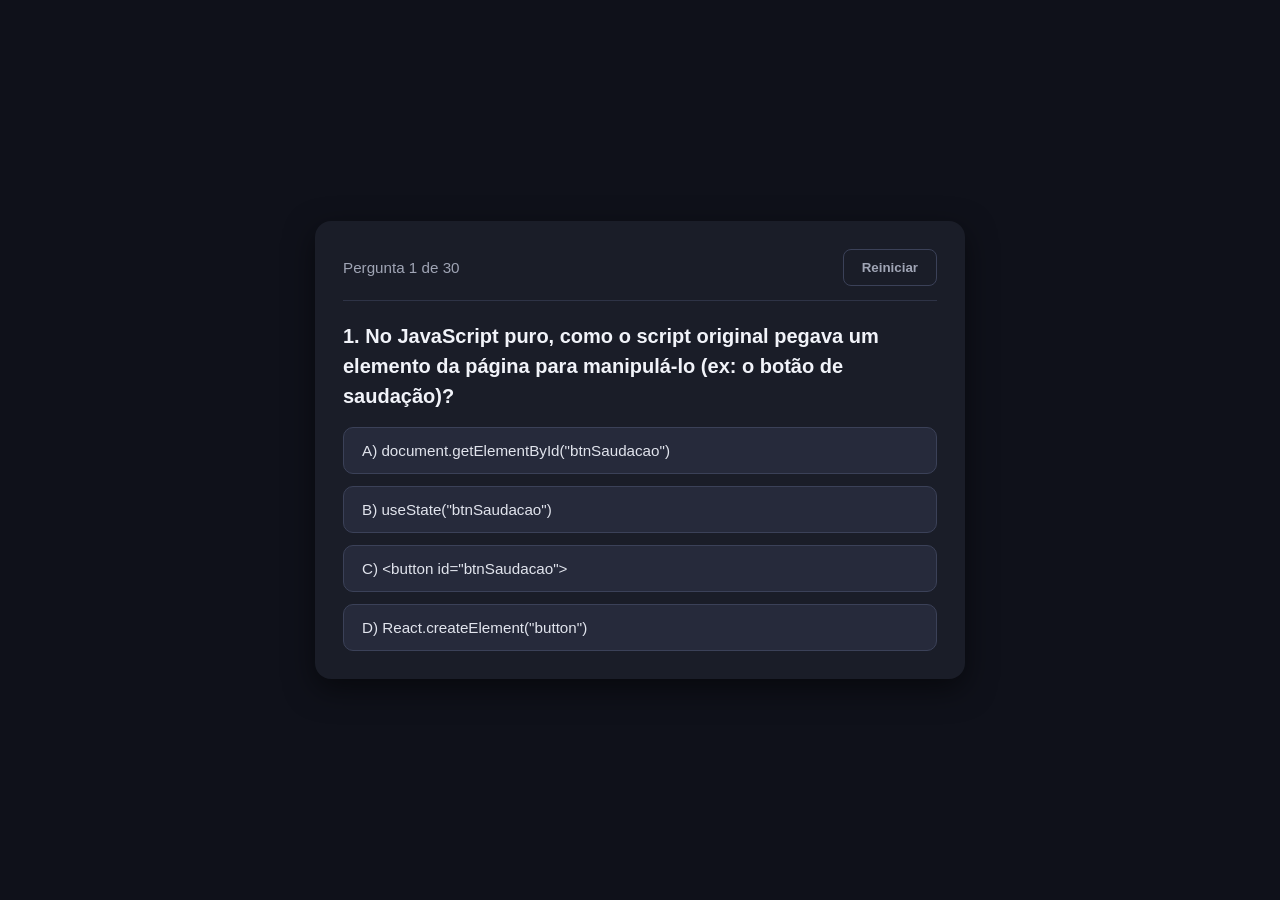
<file: index.html>
<!DOCTYPE html>
<html lang="pt-BR">
<head>
  <meta charset="UTF-8">
  <meta name="viewport" content="width=device-width, initial-scale=1.0">
  <title>Quiz de Estudo - React</title>
  <link rel="stylesheet" href="style.css">
</head>
<body>

  <main class="quiz-container">
    <header class="quiz-header">
      <span id="question-count">Pergunta 1 de 30</span>
      <button id="restart-btn" class="secondary-btn">Reiniciar</button>
    </header>

    <section id="quiz-body" class="quiz-body">
      <h2 id="question-title" class="question-title">Carregando pergunta...</h2>
      
      <div id="options-container" class="options-container">
      </div>

      <div id="explanation-box" class="explanation-box hidden">
        <h3> Explicação:</h3>
        <p id="explanation-text"></p>
        <button id="next-btn" class="primary-btn">Próxima Pergunta</button>
      </div>
    </section>

    <section id="result-screen" class="result-screen hidden">
      <h2> Quiz Concluído!</h2>
      <p id="final-score" class="score-text"></p>
      
      <div id="study-recommendation" class="recommendation-box">
      </div>

      <button id="restart-quiz-btn" class="primary-btn">Tentar Novamente</button>
    </section>
  </main>

  <script src="script.js"></script>
</body>
</html>
</file>
<file: style.css>
* {
  margin: 0;
  padding: 0;
  box-sizing: border-box;
  font-family: 'Segoe UI', Tahoma, Geneva, Verdana, sans-serif;
}

body {
  background-color: #0f111a;
  color: #ffffff;
  display: flex;
  justify-content: center;
  align-items: center;
  min-height: 100vh;
  padding: 20px;
}

.quiz-container {
  background-color: #1a1d28;
  width: 100%;
  max-width: 650px;
  border-radius: 16px;
  padding: 28px;
  box-shadow: 0 10px 30px rgba(0, 0, 0, 0.5);
  display: flex;
  flex-direction: column;
  gap: 20px;
}

.quiz-header {
  display: flex;
  justify-content: space-between;
  align-items: center;
  border-bottom: 1px solid #2e3346;
  padding-bottom: 14px;
  color: #a0a5b5;
  font-size: 0.95rem;
}

.question-title {
  font-size: 1.25rem;
  line-height: 1.5;
  color: #f1f3f9;
  margin-bottom: 16px;
}

.options-container {
  display: flex;
  flex-direction: column;
  gap: 12px;
}

.option-btn {
  background-color: #262a3b;
  color: #e1e4ed;
  border: 1px solid #3b4158;
  padding: 14px 18px;
  border-radius: 10px;
  text-align: left;
  font-size: 0.95rem;
  cursor: pointer;
  transition: all 0.2s ease;
}

.option-btn:hover:not(:disabled) {
  background-color: #32384e;
  border-color: #61dafb;
}

.option-btn:disabled {
  cursor: not-allowed;
  opacity: 0.8;
}

.option-btn.correct {
  background-color: #1b4332;
  border-color: #2d6a4f;
  color: #b7e4c7;
}

.option-btn.wrong {
  background-color: #4a1525;
  border-color: #800f2f;
  color: #ffb3c1;
}

.explanation-box {
  background-color: #222736;
  border-left: 4px solid #61dafb;
  padding: 16px;
  border-radius: 8px;
  margin-top: 16px;
  display: flex;
  flex-direction: column;
  gap: 12px;
}

.explanation-box h3 {
  font-size: 1rem;
  color: #61dafb;
}

.explanation-box p {
  font-size: 0.9rem;
  color: #d1d5db;
  line-height: 1.4;
}

.primary-btn, .secondary-btn {
  border: none;
  padding: 10px 18px;
  border-radius: 8px;
  cursor: pointer;
  font-weight: 600;
  transition: background-color 0.2s ease;
}

.primary-btn {
  background-color: #61dafb;
  color: #0f111a;
  align-self: flex-end;
}

.primary-btn:hover {
  background-color: #4fa8c7;
}

.secondary-btn {
  background-color: transparent;
  color: #a0a5b5;
  border: 1px solid #3b4158;
}

.secondary-btn:hover {
  background-color: #262a3b;
  color: #fff;
}

.result-screen {
  text-align: center;
  display: flex;
  flex-direction: column;
  gap: 20px;
  align-items: center;
}

.score-text {
  font-size: 1.3rem;
  color: #61dafb;
  font-weight: bold;
}

.recommendation-box {
  background-color: #222736;
  padding: 18px;
  border-radius: 10px;
  text-align: left;
  width: 100%;
  font-size: 0.95rem;
  line-height: 1.5;
  color: #e1e4ed;
}

.hidden {
  display: none !important;
}
</file>
